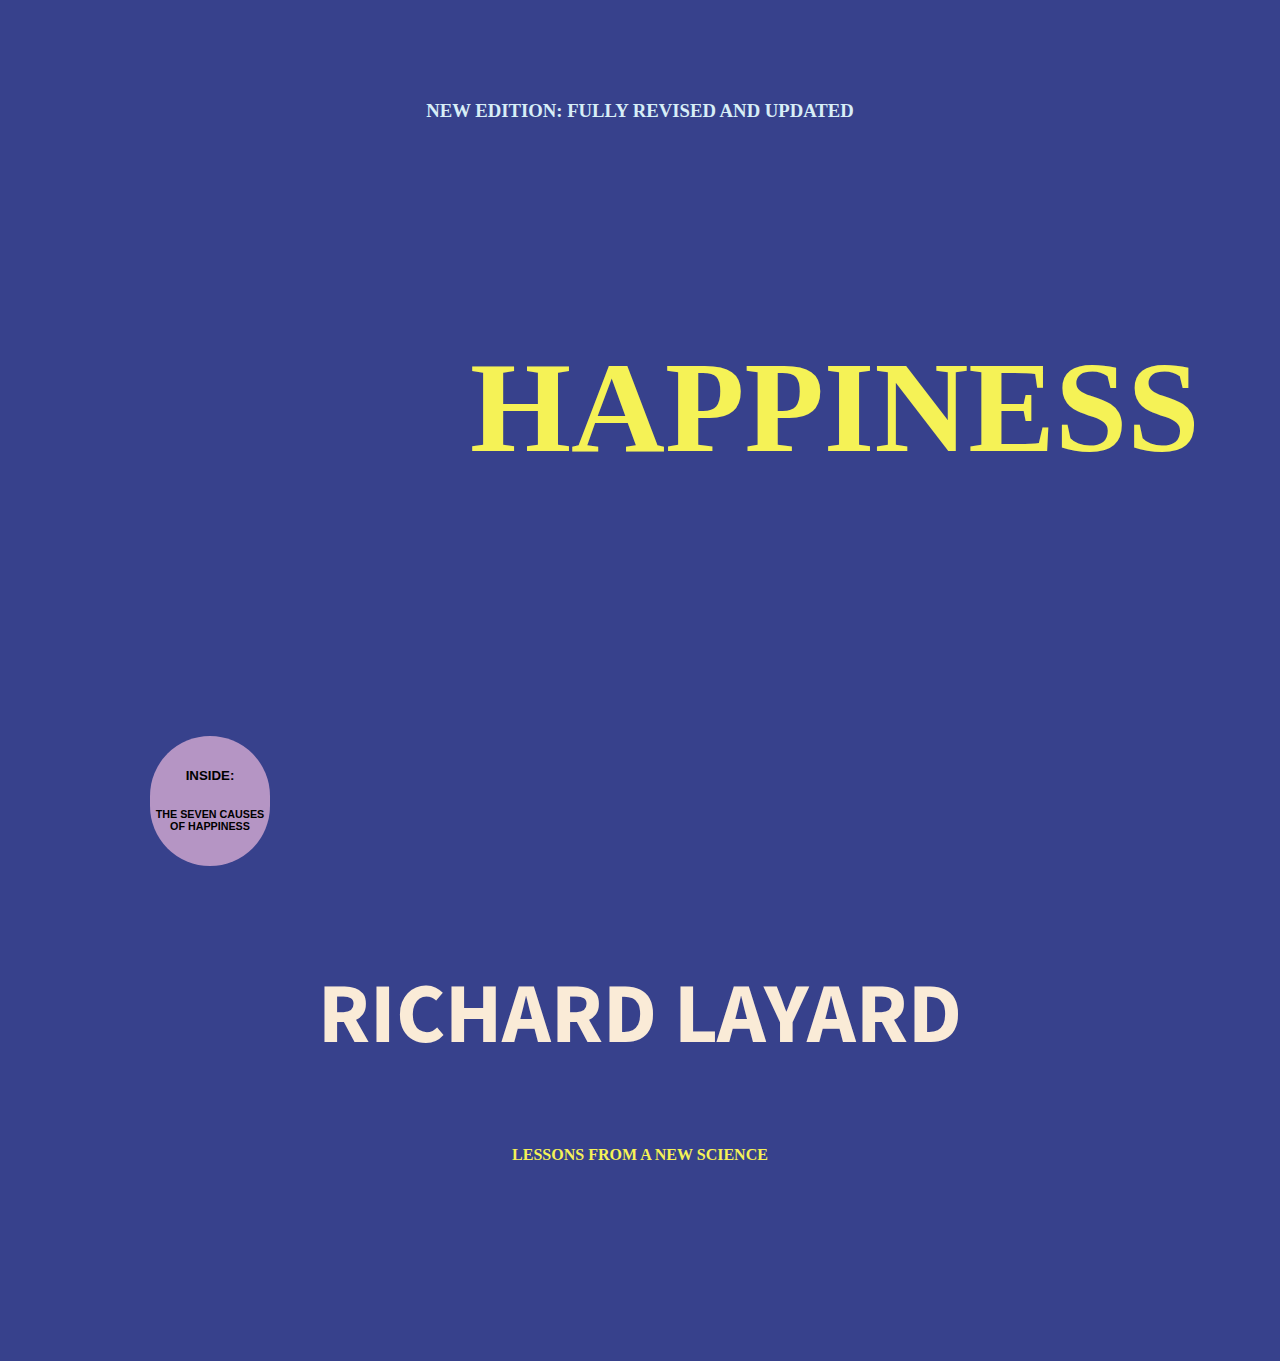
<file: index.html>
<!DOCTYPE html>
<html lang="en">
  <head>
    <meta charset="UTF-8" />
    <meta http-equiv="X-UA-Compatible" content="IE=edge" />
    <meta name="viewport" content="width=device-width,initial-scale=1.0" />
    <title>Triangle_Circle</title>
    <link rel="preconnect" href="https://fonts.googleapis.com">
<link rel="preconnect" href="https://fonts.gstatic.com" crossorigin>
<link href="https://fonts.googleapis.com/css2?family=Source+Sans+Pro&display=swap" rel="stylesheet">
    <link rel="stylesheet" href="index.css" />
  </head>
  <body>
      <h3>NEW EDITION: FULLY REVISED AND UPDATED</h3>
      <h1>
        HAPPINESS
    </h1>

    <br>
    <br>
    <br>
    <div>
        <h5>INSIDE:<h6>THE SEVEN CAUSES OF HAPPINESS</h6></h5>

        </div>
    <br>
    <h2> RICHARD LAYARD </h2>
    <h4>LESSONS FROM A NEW SCIENCE </h4>
    <br>
    <br>
    <a href="next.html">
        <button>Read It</button>

  </body>
</html>
</file>
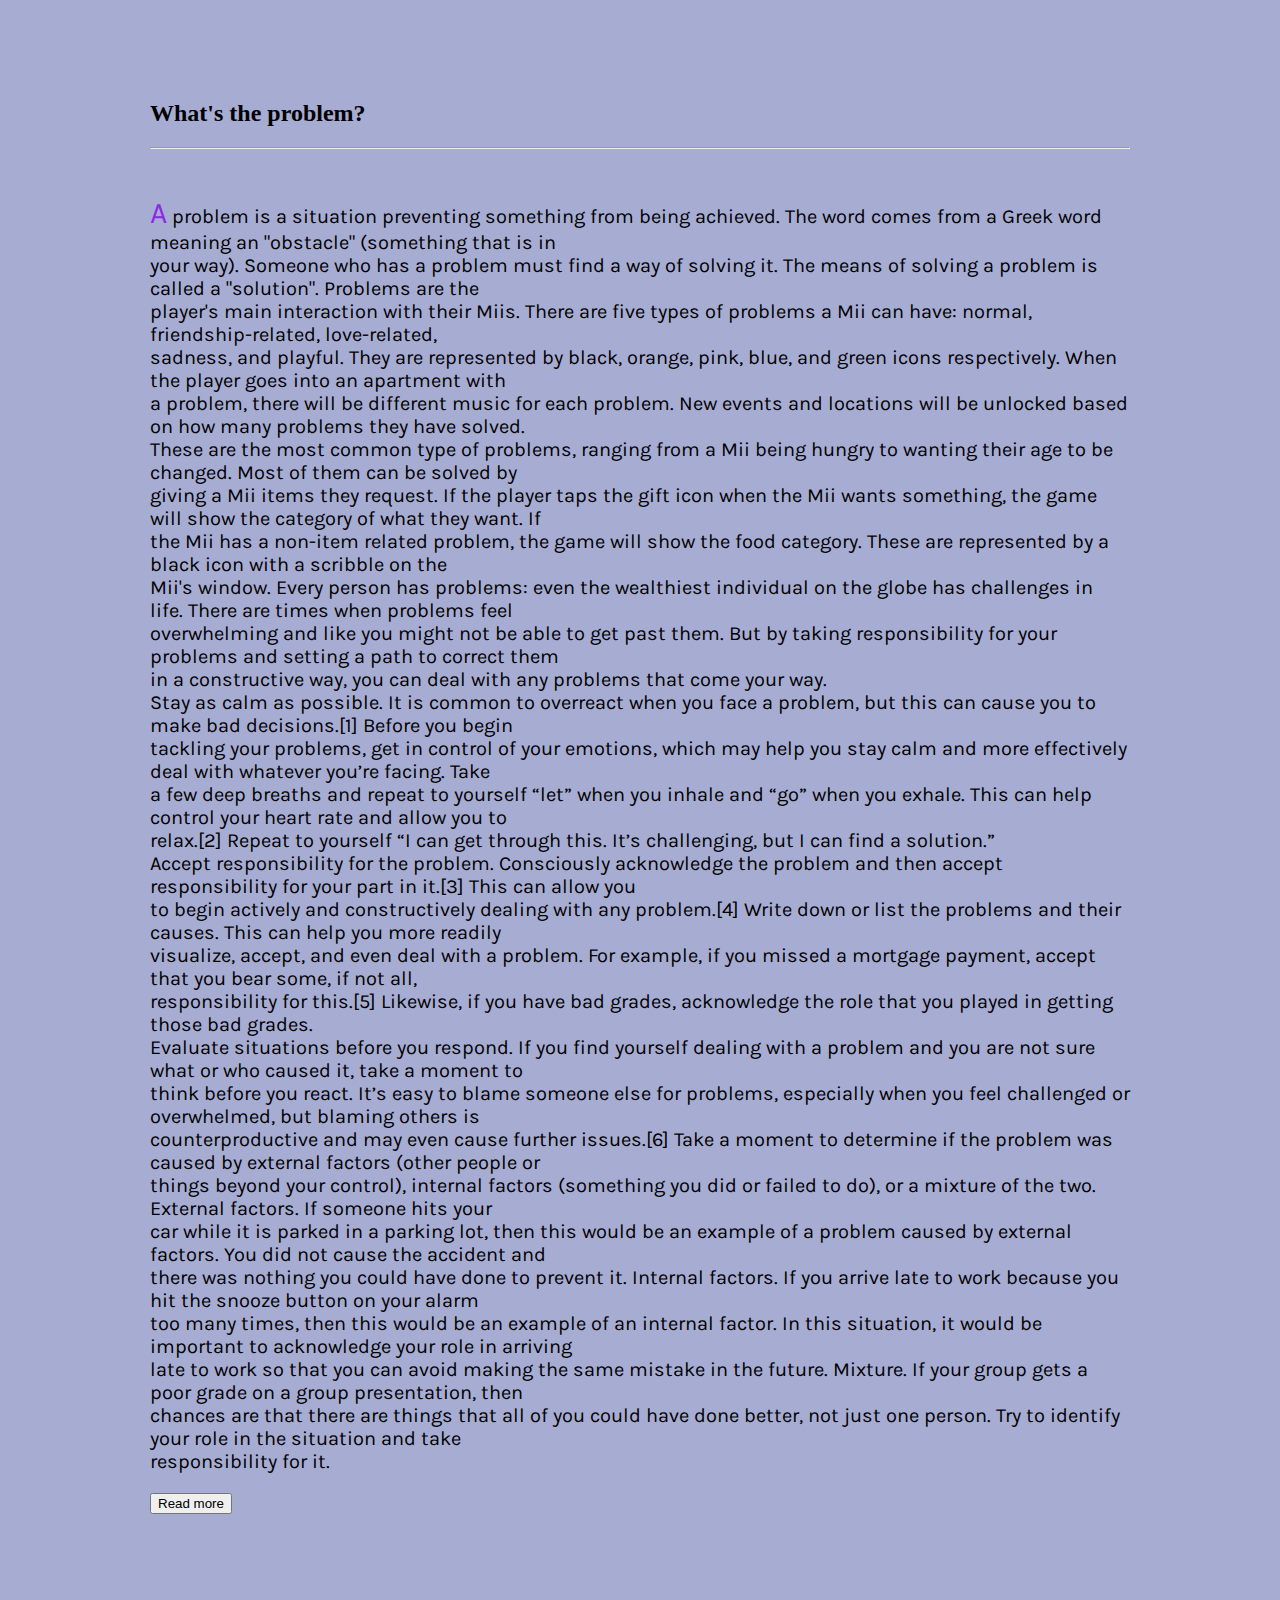
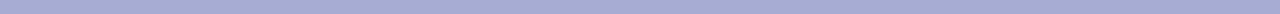
<file: chap.html>
<!DOCTYPE html>
<html lang="en">
  <head>
    <meta charset="UTF-8" />
    <meta http-equiv="X-UA-Compatible" content="IE=edge" />
    <meta name="viewport" content="width=device-width,initial-scale=1.0" />
    <title>Document</title>
    <link rel="preconnect" href="https://fonts.googleapis.com" />
    <link rel="preconnect" href="https://fonts.gstatic.com" crossorigin />
    <link
      href="https://fonts.googleapis.com/css2?family=Karla:ital,wght@1,300&family=Quicksand&family=Source+Sans+Pro&display=swap"
      rel="stylesheet"
    />
    <link rel="stylesheet" href="chapter.css" />
  </head>
  <body>
    <h2>What's the problem?</h2>
    <hr />

    <br />
    <p>
      A problem is a situation preventing something from being achieved. The
      word comes from a Greek word meaning an "obstacle" (something that is
      in<br />
      your way). Someone who has a problem must find a way of solving it. The
      means of solving a problem is called a "solution". Problems are the<br />
      player's main interaction with their Miis. There are five types of
      problems a Mii can have: normal, friendship-related, love-related,<br />
      sadness, and playful. They are represented by black, orange, pink, blue,
      and green icons respectively. When the player goes into an apartment
      with<br />
      a problem, there will be different music for each problem. New events and
      locations will be unlocked based on how many problems they have solved.<br />
      These are the most common type of problems, ranging from a Mii being
      hungry to wanting their age to be changed. Most of them can be solved
      by<br />
      giving a Mii items they request. If the player taps the gift icon when the
      Mii wants something, the game will show the category of what they want.
      If<br />
      the Mii has a non-item related problem, the game will show the food
      category. These are represented by a black icon with a scribble on the<br />
      Mii's window. Every person has problems: even the wealthiest individual on
      the globe has challenges in life. There are times when problems feel<br />
      overwhelming and like you might not be able to get past them. But by
      taking responsibility for your problems and setting a path to correct
      them<br />
      in a constructive way, you can deal with any problems that come your
      way.<br />
      Stay as calm as possible. It is common to overreact when you face a
      problem, but this can cause you to make bad decisions.[1] Before you
      begin<br />
      tackling your problems, get in control of your emotions, which may help
      you stay calm and more effectively deal with whatever you’re facing.
      Take<br />
      a few deep breaths and repeat to yourself “let” when you inhale and “go”
      when you exhale. This can help control your heart rate and allow you to<br />
      relax.[2] Repeat to yourself “I can get through this. It’s challenging,
      but I can find a solution.”<br />
      Accept responsibility for the problem. Consciously acknowledge the problem
      and then accept responsibility for your part in it.[3] This can allow
      you<br />
      to begin actively and constructively dealing with any problem.[4] Write
      down or list the problems and their causes. This can help you more
      readily<br />
      visualize, accept, and even deal with a problem. For example, if you
      missed a mortgage payment, accept that you bear some, if not all,<br />
      responsibility for this.[5] Likewise, if you have bad grades, acknowledge
      the role that you played in getting those bad grades.<br />

      Evaluate situations before you respond. If you find yourself dealing with
      a problem and you are not sure what or who caused it, take a moment to<br>
      think before you react. It’s easy to blame someone else for problems,
      especially when you feel challenged or overwhelmed, but blaming others is<br>
      counterproductive and may even cause further issues.[6] Take a moment to
      determine if the problem was caused by external factors (other people or<br>
      things beyond your control), internal factors (something you did or failed
      to do), or a mixture of the two. External factors. If someone hits your<br>
      car while it is parked in a parking lot, then this would be an example of
      a problem caused by external factors. You did not cause the accident and<br>
      there was nothing you could have done to prevent it. Internal factors. If
      you arrive late to work because you hit the snooze button on your alarm<br>
      too many times, then this would be an example of an internal factor. In
      this situation, it would be important to acknowledge your role in arriving<br>
      late to work so that you can avoid making the same mistake in the future.
      Mixture. If your group gets a poor grade on a group presentation, then<br>
      chances are that there are things that all of you could have done better,
      not just one person. Try to identify your role in the situation and take<br>
      responsibility for it.
    </p>
    <button>Read more</button>
  </body>
</html>
</file>
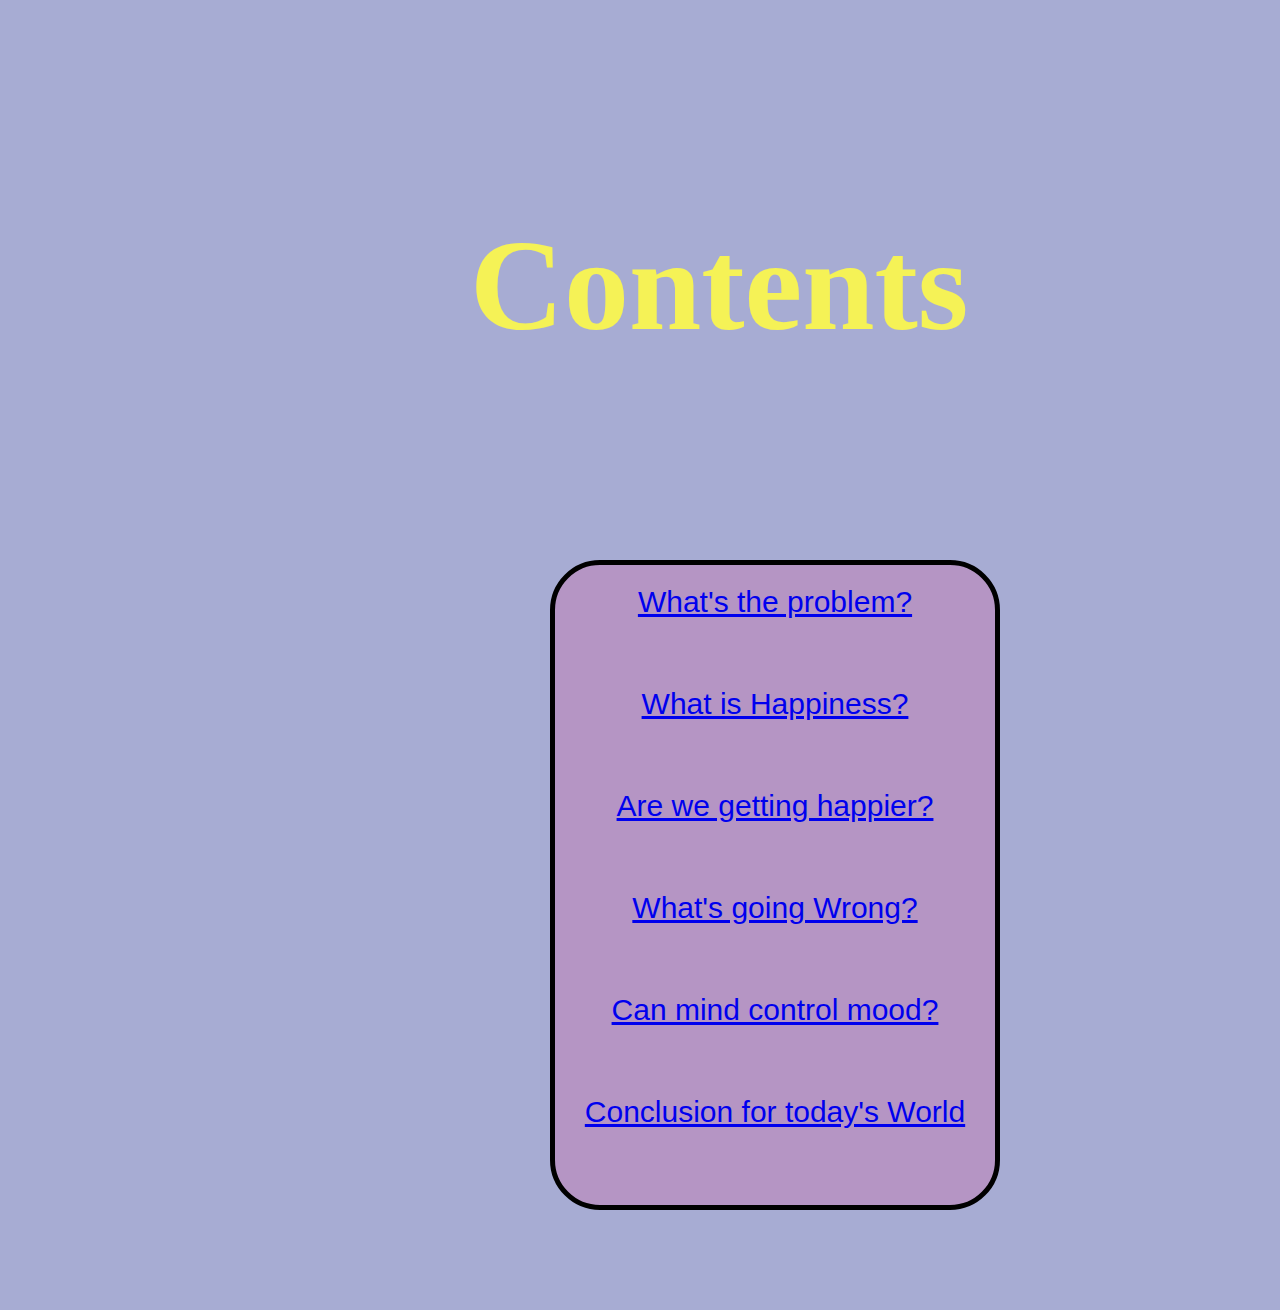
<file: next.html>
<!DOCTYPE html>
<html lang="en">
  <head>
    <meta charset="UTF-8" />
    <meta http-equiv="X-UA-Compatible" content="IE=edge" />
    <meta name="viewport" content="width=device-width,initial-scale=1.0" />
    <title>Document</title>
    <link rel="stylesheet" href="chapter.css" />
  </head>
  <body>
      <h1><b>Contents</b></h2>
      <div class="chap">
      <a id="A" href="chap.html">What's the problem?</a>
      <br/>
      <br>
      <br>
      <a id="B" href="chap.html">What is Happiness?</a>
      <br/>
      <br>
      <br>
      <a id="C" href="chap.html">Are we getting happier?</a>
      <br/>
      <br>
      <br>
      <a id="D" href="chap.html">What's going Wrong?</a>
      <br/>
      <br>
      <br>
      <a id="E" href="chap.html">Can mind control mood?</a>
      <br/>
      <br>
      <br>
      <a id="f" href="chap.html">Conclusion for today's World</a>
      </div>
  </body>
  </html>
</file>
<file: index.css>
h3 {
    text-align: center;
    color: #d7eef7;
    
}
body {
    background-color: #37418c;
    margin: 100px 150px;
}
h1 {
    text-align: center;
    text-shadow: 10px;
    color: #f5f256;
    margin: 200px 320px;
    padding-top: 10px;
    text-decoration: wavy;
    font-family: cursive;
    font-size: 130px;
}
div {
    padding-top: 10px;
    text-align: center;
    margin: 0px;
    height: 120px;
    width: 120px;
    background-color: #b595c4;
    border-radius: 80px;
    font-family: 'Gill Sans', 'Gill Sans MT', Calibri, 'Trebuchet MS', sans-serif;

}
h2 {
    text-align: center;
    color: antiquewhite;
    font-size: 85px;
    font-family: 'Source Sans Pro', sans-serif;
    
}
h4 {
    text-align: center;
    color: #f5f256;

}
button {
    border: 5px solid rgb(82, 77, 77);
    border-radius: 20px;
    width: 80px;
    height: 40px;
    margin-left: 1200px;
    
}
button:hover {
    
    background-color: peachpuff;
    color: black;
    font-family: 'Quicksand', sans-serif;
}
a:hover {
    size: 30px;
}
</file>
<file: chapter.css>
body {
    background-color: #a7acd3;
    margin: 100px 150px;
}
h1 {
    text-align: center;
    text-shadow: 10px;
    color: #f5f256;
    margin: 200px 320px;
    padding-top: 10px;
    text-decoration: wavy;
    font-family: cursive;
    font-size: 130px;
}
div {
    padding-top: 10px;
    text-align: center;
    margin: 0px;
    height: 600px;
    width: 400px;
    background-color: #b595c4;
    border-radius: 50px;
    font-family: 'Gill Sans', 'Gill Sans MT', Calibri, 'Trebuchet MS', sans-serif;
    margin-left: 400px;
    border: 8px solid rgb(92, 4, 92);

}
.chap{
    display: block;
    text-align: center;
    text-decoration: none;
    font-size: 30px;
    border: 5px solid #000000;
    padding: 20px;
}
A:hover{
    font-size: 50px;
}
B:hover{
    font-size: 50px;
}
C:hover{
    font-size: 50px;
}
D:hover{
    font-size: 50px;
}
E:hover{
    font-size: 50px;
}
button:hover{
    font-size: 50px;
}
p::first-letter{
    color:blueviolet;
    font-size: 30px;
}
p {
    font-family: 'Karla', sans-serif;
    color: black;
    font-size: 20px;

}
</file>
